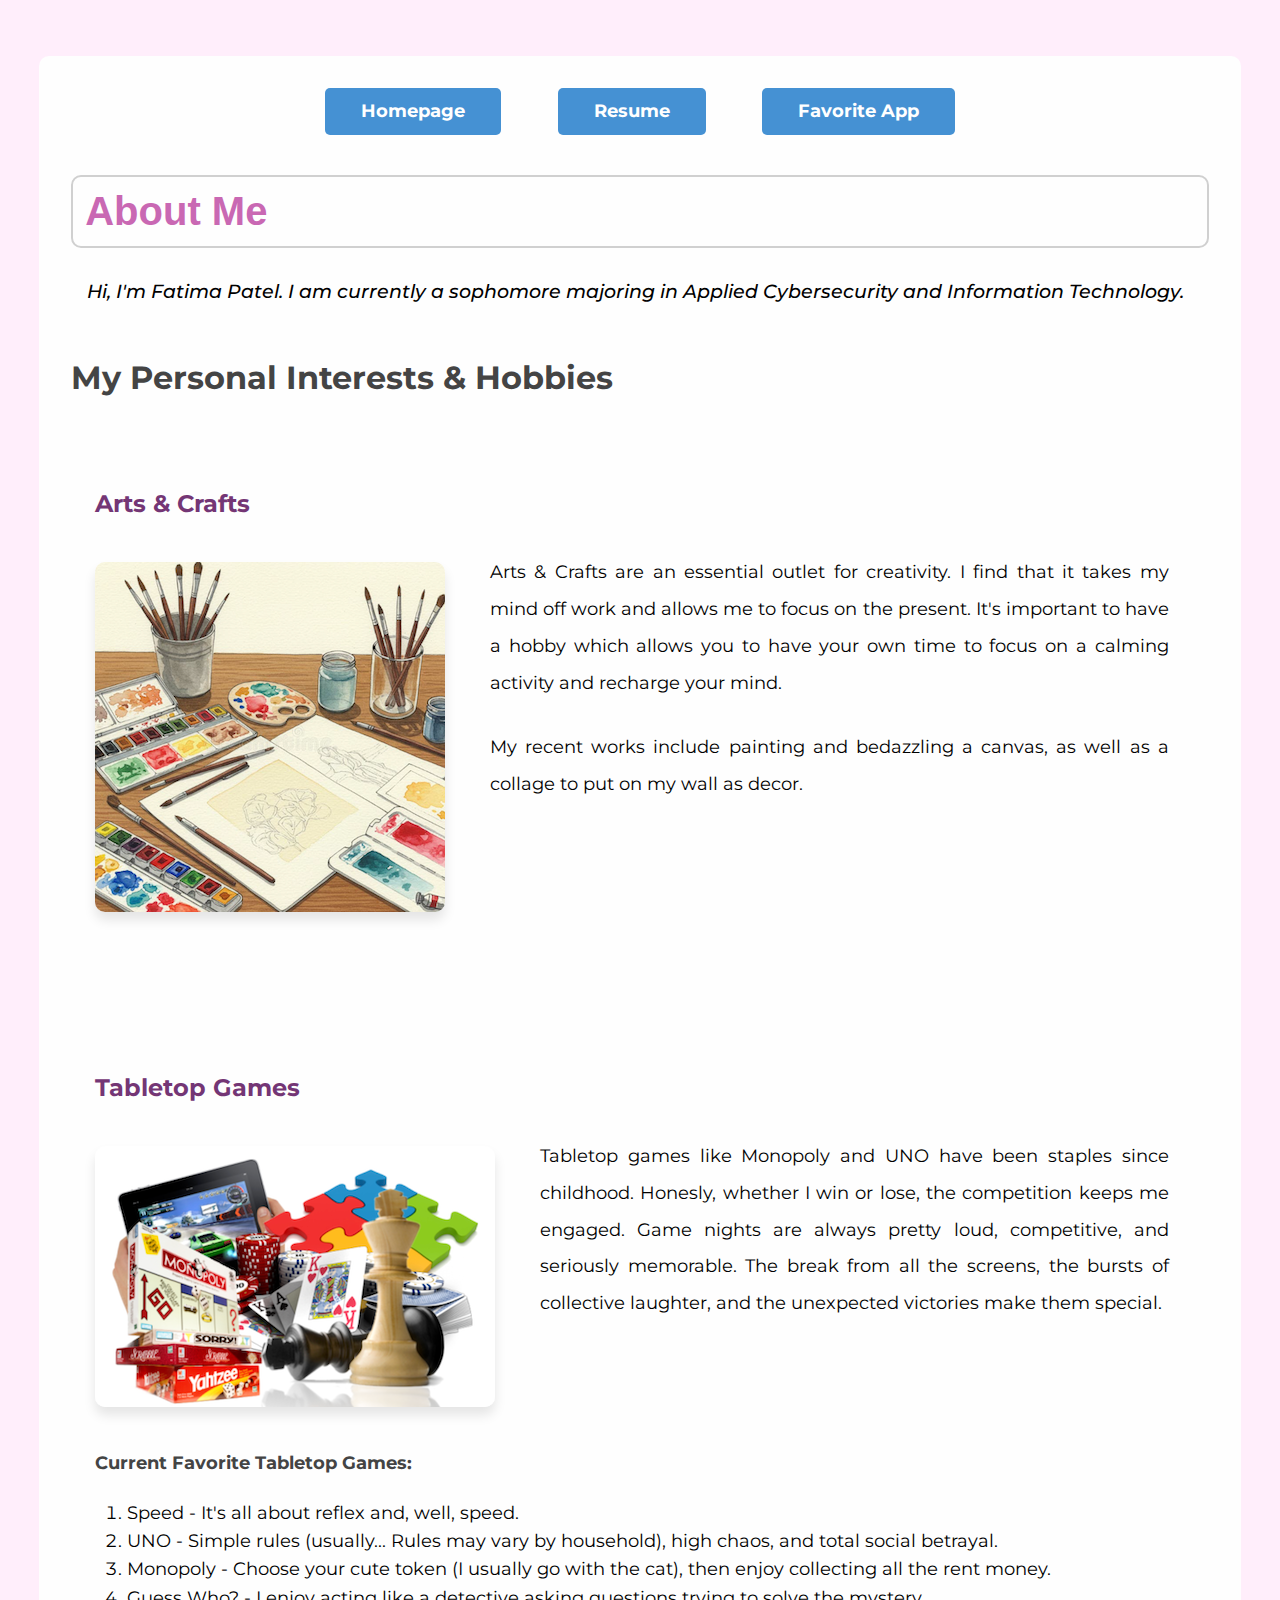
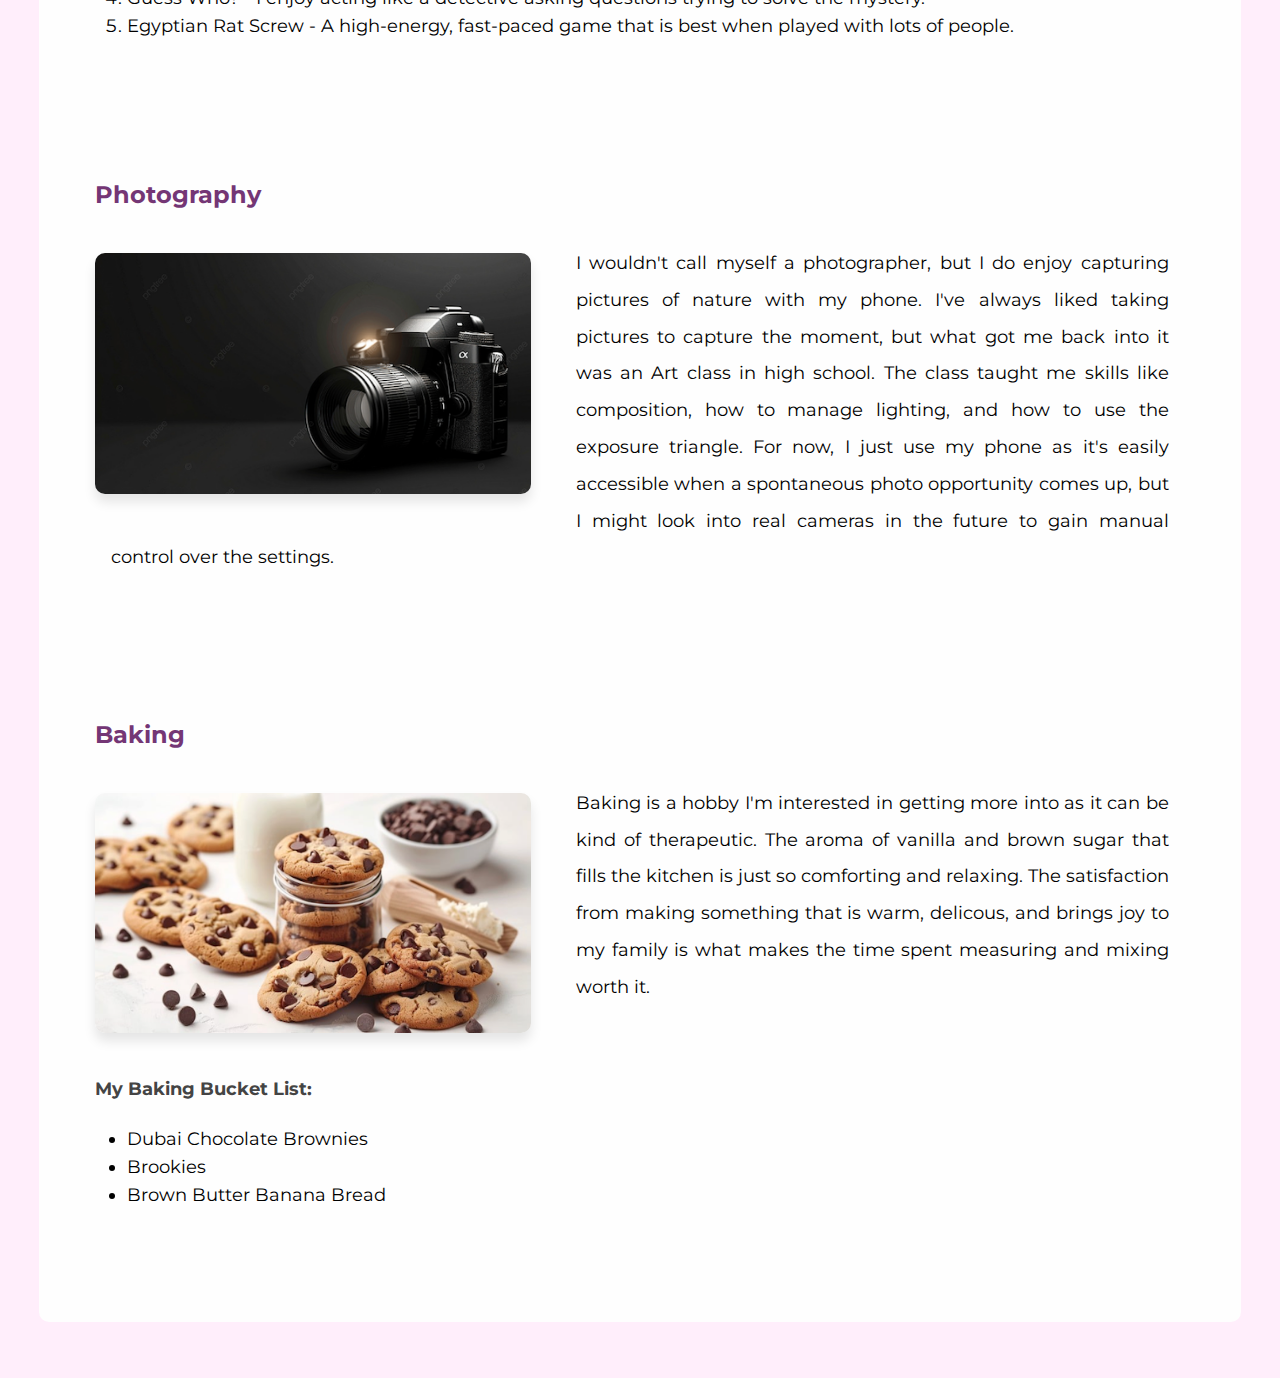
<file: index.html>
<!DOCTYPE html>
<html lang="en-US">

<head>
	<meta charset="UTF-8">
	<meta name="viewport" content="width=device-width, initial-scale=1">
  <link rel="stylesheet" href="index_style.css">

	<title>About Me</title>
</head>

<body>
  <div class="container">
    <header>
      <nav>
        <ul>
          <li><a href="index.html">Homepage</a></li>
          <li><a href="resume.html">Resume</a></li>
          <li><a href="favorite-app.html">Favorite App</a></li>
        </ul>
      </nav>
    </header>
    <h1>About Me</h1>
    <p class="intro-lead">
      Hi, I'm Fatima Patel. I am currently a sophomore majoring in Applied Cybersecurity and Information Technology.
    </p>
    <h2>My Personal Interests & Hobbies</h2>
    <div class="content-wrapper">
      <h3>Arts & Crafts</h3>
      <img src="images/art.png" class="hobby-image" id="art-img" alt="Arts supplies on a desk">
      <p class="description">
        Arts & Crafts are an essential outlet for creativity. I find that it takes my mind off work and allows me to 
        focus on the present. It's important to have a hobby which allows you to have your own time to focus on a 
        calming activity and recharge your mind.
      </p>
      <p>
        My recent works include painting and bedazzling a canvas, as well as a collage to put on my wall as decor.
      </p>
    </div>
    <div class="content-wrapper">
      <h3>Tabletop Games</h3>
      <img src="images/tabletop-games.png" class="hobby-image" id="games-img" alt="A variety of tabletop games">
      <p class="description">
        Tabletop games like Monopoly and UNO have been staples since childhood. Honesly, whether I win or lose, the 
        competition keeps me engaged. Game nights are always pretty loud, competitive, and seriously memorable. The 
        break from all the screens, the bursts of collective laughter, and the unexpected victories make them special.
      </p>
      <h4 class="clear-list">Current Favorite Tabletop Games:</h4>
      <ol>
        <li>Speed - It's all about reflex and, well, speed.</li>
        <li>UNO - Simple rules (usually... Rules may vary by household), high chaos, and total social betrayal.</li>
        <li>Monopoly - Choose your cute token (I usually go with the cat), then enjoy collecting all the rent money.</li>
        <li>Guess Who? - I enjoy acting like a detective asking questions trying to solve the mystery.</li>
        <li>Egyptian Rat Screw - A high-energy, fast-paced game that is best when played with lots of people.</li>
      </ol>
    </div>
    <div class="content-wrapper">
      <h3>Photography</h3>
      <img src="images/camera.png" class="hobby-image" id="camera-img" alt="Black modern mirrorless camera with lens">
      <p class="description">
        I wouldn't call myself a photographer, but I do enjoy capturing pictures of nature with my phone. I've always 
        liked taking pictures to capture the moment, but what got me back into it was an Art class in high school. The 
        class taught me skills like composition, how to manage lighting, and how to use the exposure triangle. For now, I 
        just use my phone as it's easily accessible when a spontaneous photo opportunity comes up, but I might look into 
        real cameras in the future to gain manual control over the settings.
      </p>
    </div>
    <div class="content-wrapper">
      <h3>Baking</h3>
      <img src="images/cookies.png" class="hobby-image" id="cookies-img" alt="Baked chocolate chip cookies">
      <p class="description">
        Baking is a hobby I'm interested in getting more into as it can be kind of therapeutic. The aroma of vanilla and 
        brown sugar that fills the kitchen is just so comforting and relaxing. The satisfaction from making something that 
        is warm, delicous, and brings joy to my family is what makes the time spent measuring and mixing worth it.
      </p>
      <h4 class="clear-list">My Baking Bucket List:</h4>
      <ul>
        <li>Dubai Chocolate Brownies
        <li>Brookies</li>
        <li>Brown Butter Banana Bread</li>
      </ul>
    </div>
  </div>
</body>

</html>
</file>
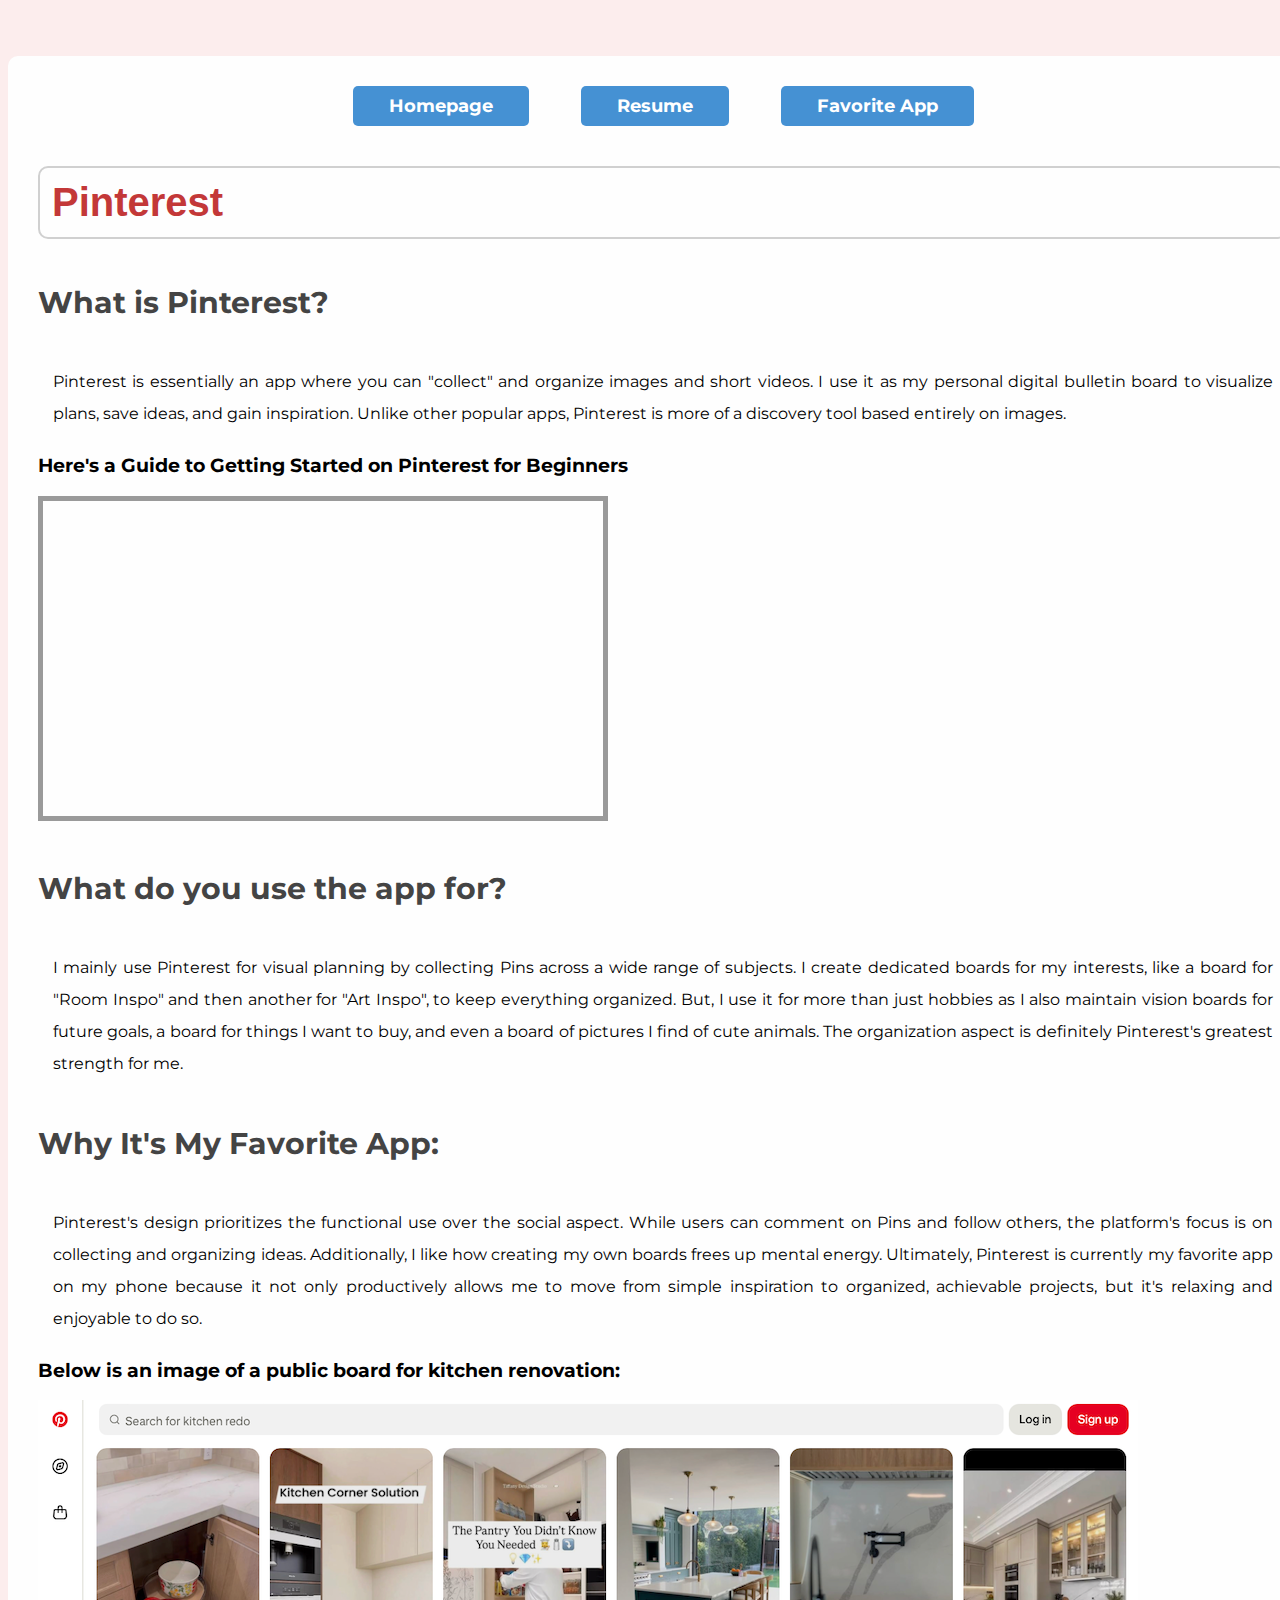
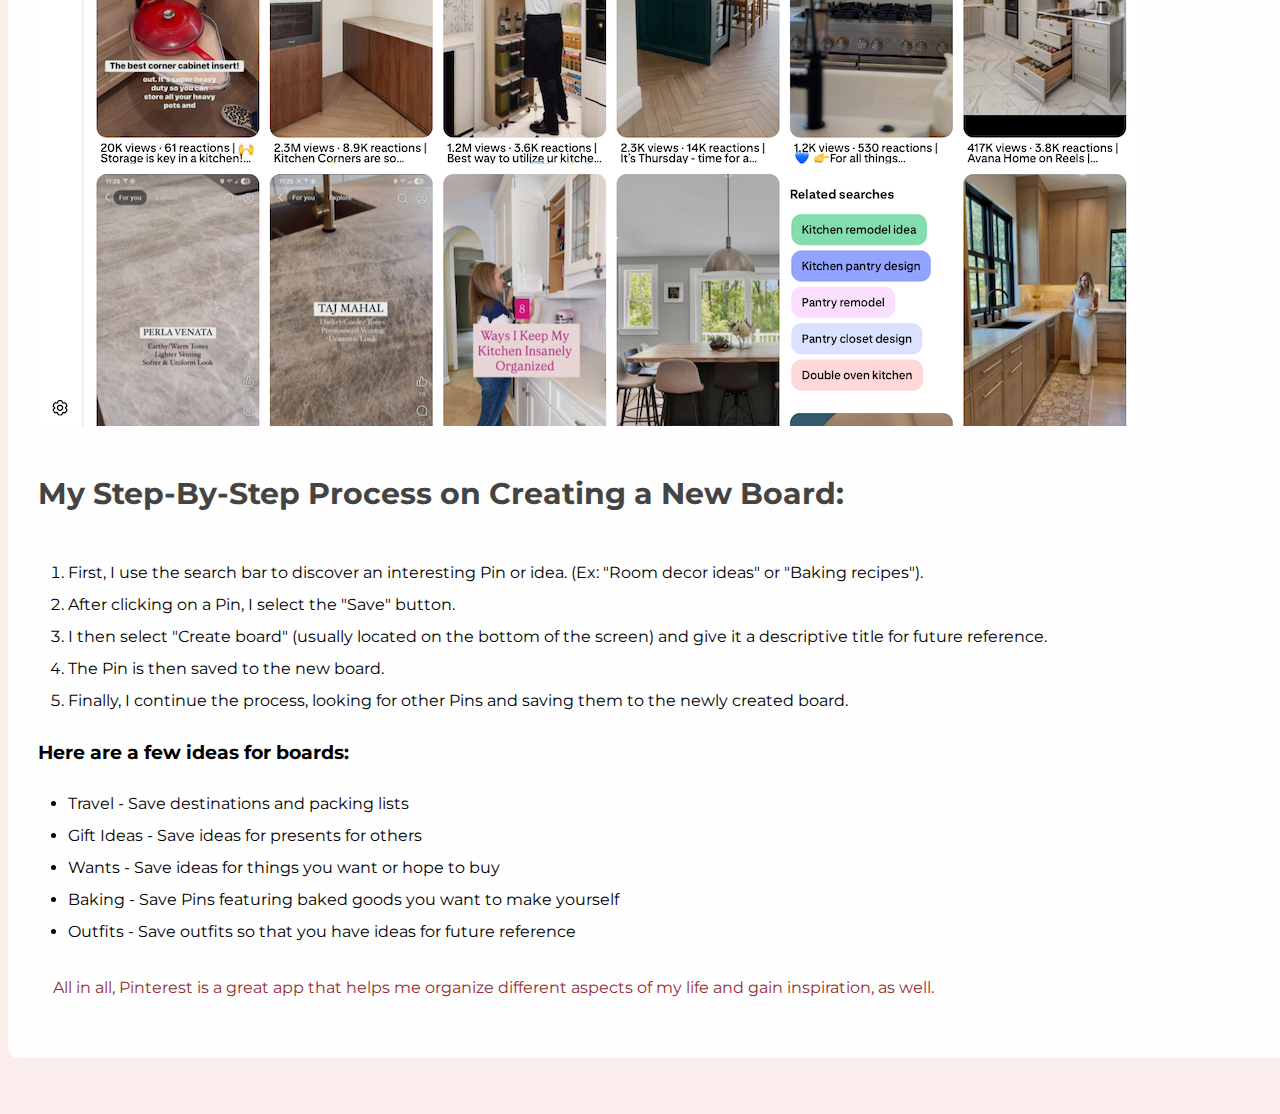
<file: favorite-app.html>
<!DOCTYPE html>
<html lang="en-US">

<head>
	<meta charset="UTF-8">
	<meta name="viewport" content="width=device-width, initial-scale=1">
  <link rel="stylesheet" href="favorite_app_style.css">

	<title>Favorite App</title>
</head>

<body>
  <div class="container">
    <header>
      <nav>
        <ul>
          <li><a href="index.html">Homepage</a></li>
          <li><a href="resume.html">Resume</a></li>
          <li><a href="favorite-app.html">Favorite App</a></li>
        </ul>
      </nav>
    </header>
    <h1>Pinterest</h1>
    <h2>What is Pinterest?</h2>
    <p>
      Pinterest is essentially an app where you can "collect" and organize images and short videos. I use 
      it as my personal digital bulletin board to visualize plans, save ideas, and gain inspiration. Unlike other 
      popular apps, Pinterest is more of a discovery tool based entirely on images.
    </p>
    <h3>Here's a Guide to Getting Started on Pinterest for Beginners</h3>
    <iframe class="app-video" src="https://www.youtube.com/embed/QVWDeIfYOK4" title="YouTube video for Pinterest Tutorial"></iframe>
    <h2>What do you use the app for?</h2>
    <p>
      I mainly use Pinterest for visual planning by collecting Pins across a wide range of subjects. I create 
      dedicated boards for my interests, like a board for "Room Inspo" and then another for "Art Inspo", to keep 
      everything organized. But, I use it for more than just hobbies as I also maintain vision boards for future 
      goals, a board for things I want to buy, and even a board of pictures I find of cute animals. The organization 
      aspect is definitely Pinterest's greatest strength for me.
    </p>
    <h2>Why It's My Favorite App:</h2>
    <p>
      Pinterest's design prioritizes the functional use over the social aspect. While users can comment on Pins and 
      follow others, the platform's focus is on collecting and organizing ideas. Additionally, I like how creating 
      my own boards frees up mental energy. Ultimately, Pinterest is currently my favorite app on my phone because 
      it not only productively allows me to move from simple inspiration to organized, achievable projects, but 
      it's relaxing and enjoyable to do so.
    </p>
    <h3>Below is an image of a public board for kitchen renovation:</h3>
    <img src="images/kitchen-board.png" alt="Pinterest board">
    <h2>My Step-By-Step Process on Creating a New Board:</h2>
    <ol class="app-list">
      <li>
        First, I use the search bar to discover an interesting Pin or idea. (Ex: "Room decor ideas" or "Baking 
        recipes").
      </li>
      <li>
        After clicking on a Pin, I select the "Save" button.
      </li>
      <li>
        I then select "Create board" (usually located on the bottom of the screen) and give it a descriptive title 
        for future reference.
      </li>
      <li>
        The Pin is then saved to the new board.
      </li>
      <li>
        Finally, I continue the process, looking for other Pins and saving them to the newly created board.
      </li>
    </ol>
    <h3>Here are a few ideas for boards:</h3>
    <ul class="app-list">
      <li>Travel - Save destinations and packing lists</li>
      <li>Gift Ideas - Save ideas for presents for others</li>
      <li>Wants - Save ideas for things you want or hope to buy</li>
      <li>Baking - Save Pins featuring baked goods you want to make yourself</li>
      <li>Outfits - Save outfits so that you have ideas for future reference</li>
    </ul>
    <p class="conclusion-text">All in all, Pinterest is a great app that helps me organize different aspects of my life and gain inspiration, as well.</p>
  </div>
</body>

</html>
</file>
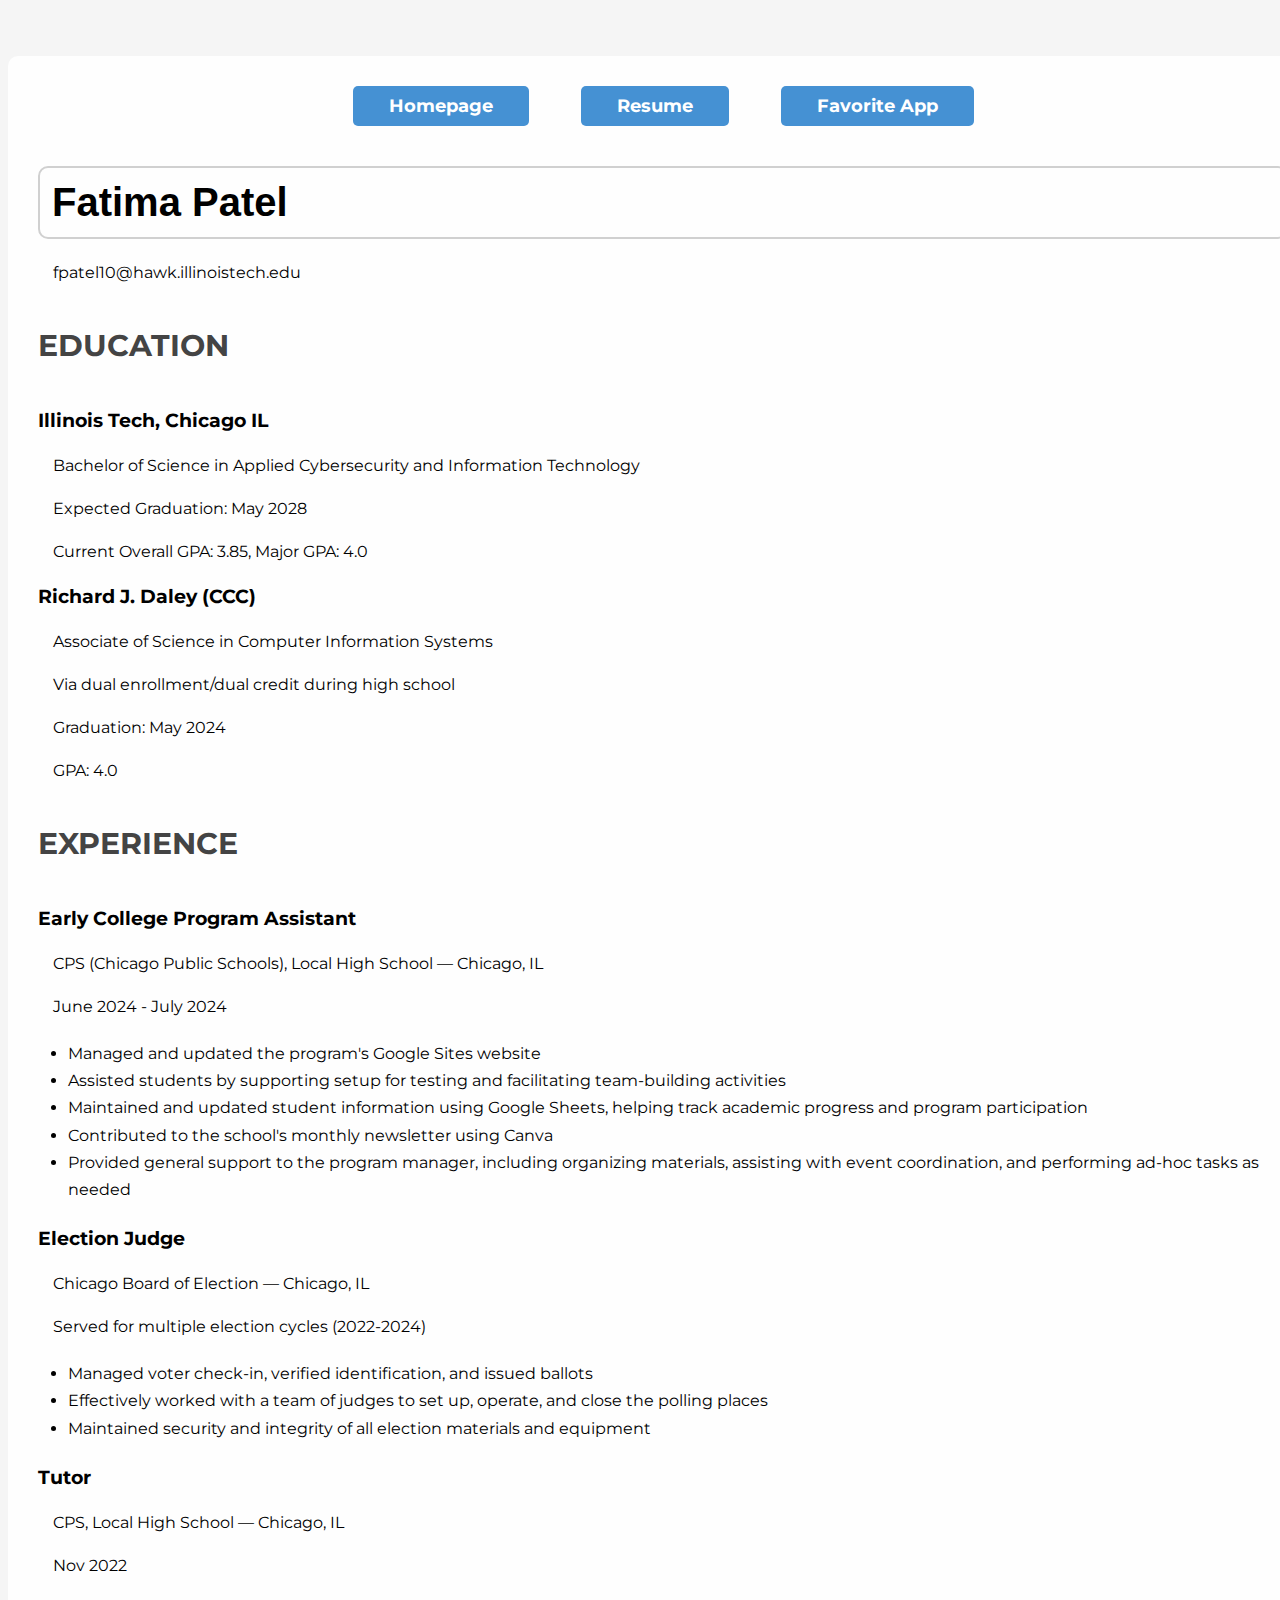
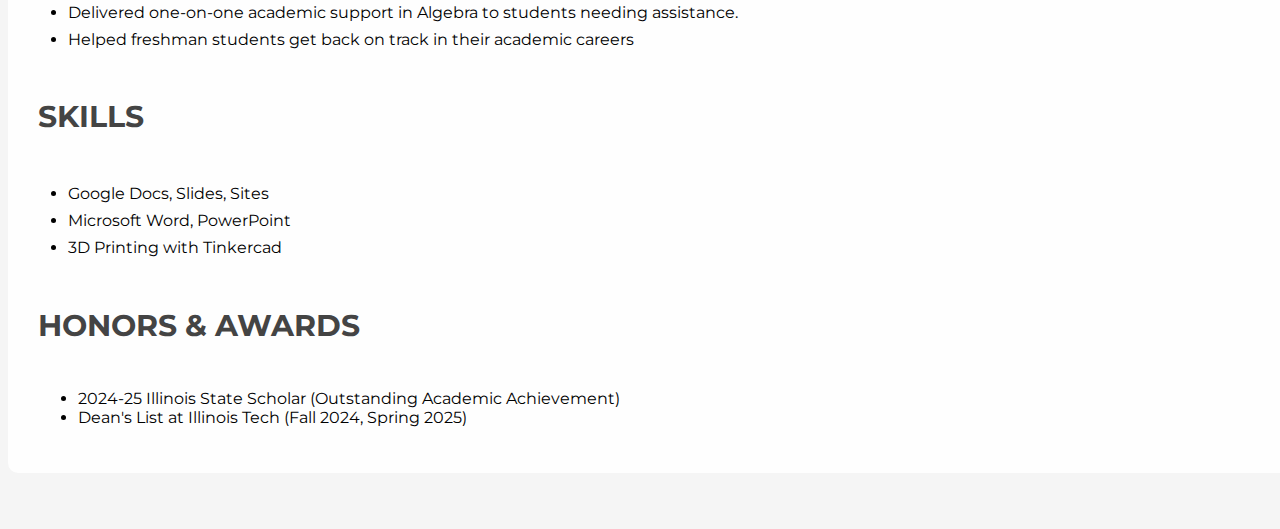
<file: resume.html>
<!DOCTYPE html>
<html lang="en-US">

<head>
	<meta charset="UTF-8">
	<meta name="viewport" content="width=device-width, initial-scale=1">
  <link rel="stylesheet" href="resume_style.css">

	<title>Resume Page</title>
</head>

<body>
  <div class="container">
    <header>
      <nav>
        <ul>
          <li><a href="index.html">Homepage</a></li>
          <li><a href="resume.html">Resume</a></li>
          <li><a href="favorite-app.html">Favorite App</a></li>
        </ul>
      </nav>
    </header>
    <h1>Fatima Patel</h1>
    <p>fpatel10@hawk.illinoistech.edu</p>
    <h2>EDUCATION</h2>
    <h3>Illinois Tech, Chicago IL</h3>
    <p>Bachelor of Science in Applied Cybersecurity and Information Technology</p>
    <p>Expected Graduation: May 2028</p>
    <p>Current Overall GPA: 3.85, Major GPA: 4.0</p>
    <h3>Richard J. Daley (CCC)</h3>
    <p>Associate of Science in Computer Information Systems</p>
    <p>Via dual enrollment/dual credit during high school</p>
    <p>Graduation: May 2024</p>
    <p>GPA: 4.0</p>
    <h2>EXPERIENCE</h2>
    <h3>Early College Program Assistant</h3>
    <p>CPS (Chicago Public Schools), Local High School — Chicago, IL</p>
    <p>June 2024 - July 2024</p>
    <ul class="resume-list">
      <li>
        Managed and updated the program's Google Sites website
      </li>
      <li>
        Assisted students by supporting setup for testing and facilitating team-building activities
      </li>
      <li>
        Maintained and updated student information using Google Sheets, helping track academic progress and program 
        participation
      </li>
      <li>
        Contributed to the school's monthly newsletter using Canva
      </li>
      <li>
        Provided general support to the program manager, including organizing materials, assisting with event 
        coordination, and performing ad-hoc tasks as needed
      </li>
    </ul>
    <h3>Election Judge</h3>
    <p>Chicago Board of Election — Chicago, IL</p>
    <p>Served for multiple election cycles (2022-2024)</p>
    <ul class="resume-list">
      <li>
        Managed voter check-in, verified identification, and issued ballots
      </li>
      <li>
        Effectively worked with a team of judges to set up, operate, and close the polling places
      </li>
      <li>
        Maintained security and integrity of all election materials and equipment
      </li>
    </ul>
    <h3>Tutor</h3>
    <p>CPS, Local High School — Chicago, IL</p>
    <p>Nov 2022</p>
    <ul class="resume-list">
      <li>
        Delivered one-on-one academic support in Algebra to students needing assistance.
      </li>
      <li>
        Helped freshman students get back on track in their academic careers
      </li>
    </ul>
    <h2>SKILLS</h2>
    <ul class="resume-list">
      <li>Google Docs, Slides, Sites</li>
      <li>Microsoft Word, PowerPoint</li>
      <li>3D Printing with Tinkercad</li>
    </ul>
    <h2>HONORS & AWARDS</h2>
    <ul>
      <li>2024-25 Illinois State Scholar (Outstanding Academic Achievement)</li>
      <li>Dean's List at Illinois Tech (Fall 2024, Spring 2025)</li>
    </ul>
  </div>
</body>

</html>
</file>
<file: index_style.css>
@import url('https://fonts.googleapis.com/css2?family=Montserrat:ital,wght@0,100..900;1,100..900&display=swap');

body {
  font-family: 'Montserrat', Arial, sans-serif;
  background-color: #ffeefb;
  padding: 3rem 0;
}

.container {
  width: 90%;
  max-width: 80rem;
  margin: 0 auto;
  padding: 2rem;
  background-color: #fefefe;
  border-radius: 10px;
}

nav {
  background-color: #fefefe;
}

nav ul {
  list-style: none;
  padding: 0;
  margin: 0;
  text-align: center;
}

nav li {
  display: inline-block;
  margin: 0 1.5em;
}

nav a {
  text-decoration: none;
  color: #ffffff;
  font-weight: 700;
  font-size: 1.125rem;
  display: inline-block;
  background-color: #4591d3;
  padding: 0.5em 2em;
  border-radius: 5px;
}

.intro-lead {
  font-size: 1.2rem;
  font-weight: 500;
  font-style: italic;
  margin: 1.5rem auto;
}

h1 {
  font-family: Tahoma, Arial, sans-serif;
  font-size: 2.5em;
  color: #c968b3;
  margin-top: 1em;
  margin-bottom: 0.5em;
  padding: 0.3em;
  border: 2px solid #d0d0d0;
  border-radius: 10px;
}

h2 {
  font-size: 2rem;
  color: #444444;
  margin: 1.5em 0 1em 0;
}

h3 {
  font-size: 1.5rem;
  color: #743675;
  margin: 1.5em 0;
}

h4 {
  font-size: 1.1rem;
  color: #444444;
  margin: 1.5em 0;
}

p {
  margin: 1.5em 0;
  text-align: justify;
  padding: 0 1rem;
  line-height: 2;
}

ul, ol {
  margin: 1.5rem 0;
  padding-left: 2rem;
}

li {
  font-size: 1.1rem;
  line-height: 1.6;
}

img {
  max-width: 100%;
  height: auto;
  display: block;
  margin: 1.5em auto;
  border-radius: 10px;
  box-shadow: 0 8px 12px rgba(0, 0, 0, 0.1);
}

.hobby-image {
  float: left;
  max-width: 40%;
  height: auto;
  margin: 0.5em 2.8em 2.8em 0;
}

#games-img {
  max-width: 50%;
}

.content-wrapper {
  overflow: hidden;
  padding: 1.5em;
  margin-bottom: 2em;
}

.content-wrapper p {
  font-size: 1.15rem;
}

.clear-list {
  clear: both;
}
</file>
<file: favorite_app_style.css>
@import url('https://fonts.googleapis.com/css2?family=Montserrat:ital,wght@0,100..900;1,100..900&display=swap');

body {
  font-family: 'Montserrat', Arial, sans-serif;
  background-color: #fceded;
  padding: 3rem 0;
}

.container {
  width: 1250px;
  margin: 0 auto;
  padding: 30px;
  background-color: #fefefe;
  border-radius: 10px;
}

nav {
  background-color: #fefefe;
}

nav ul {
  list-style: none;
  padding: 0;
  margin: 0;
  text-align: center;
}

nav li {
  display: inline-block;
  margin: 0 1.5em;
}

nav a {
  text-decoration: none;
  color: #ffffff;
  font-weight: 700;
  font-size: 18px;
  display: inline-block;
  background-color: #4591d3;
  padding: 9px 36px;
  border-radius: 5px;
}

h1 {
  font-family: Tahoma, Arial, sans-serif;
  font-size: 40px;
  color: #c33838;
  margin-top: 1em;
  margin-bottom: 0.5em;
  padding: 0.3em;
  border: 2px solid #d0d0d0;
  border-radius: 10px;
}

h2 {
  font-size: 30px;
  color: #444444;
  margin: 1.5em 0;
}

p {
  margin: 1.5em 0;
  padding: 0 15px;
  text-align: justify;
  line-height: 2;
}

.app-list {
  margin: 1.5rem 0;
  padding-left: 30px;
  line-height: 2;
}

.app-video {
  width: 560px;
  height: 315px;
  border: 5px solid #9a9a9a;
}

.conclusion-text {
  color: #942d2d;
}
</file>
<file: resume_style.css>
@import url('https://fonts.googleapis.com/css2?family=Montserrat:ital,wght@0,100..900;1,100..900&display=swap');

body {
  font-family: 'Montserrat', Arial, sans-serif;
  background-color: #f5f5f5;
  padding: 3rem 0;
}

.container {
  width: 1250px;
  margin: 0 auto;
  padding: 30px;
  background-color: #fefefe;
  border-radius: 10px;
}

nav {
  background-color: #fefefe;
}

nav ul {
  list-style: none;
  padding: 0;
  margin: 0;
  text-align: center;
}

nav li {
  display: inline-block;
  margin: 0 1.5em;
}

nav a {
  text-decoration: none;
  color: #ffffff;
  font-weight: 700;
  font-size: 18px;
  display: inline-block;
  background-color: #4591d3;
  padding: 9px 36px;
  border-radius: 5px;
}

h1 {
  font-family: Tahoma, Arial, sans-serif;
  font-size: 40px;
  margin-top: 1em;
  margin-bottom: 0.5em;
  padding: 0.3em;
  border: 2px solid #d0d0d0;
  border-radius: 10px;
}

h2 {
  font-size: 30px;
  color: #444444;
  margin: 1.5em 0;
}

p {
  margin: 1.5em 0;
  padding: 0 15px;
  text-align: justify;
}

.resume-list {
  margin: 1.5rem 0;
  padding-left: 30px;
  line-height: 1.7;
}
</file>
